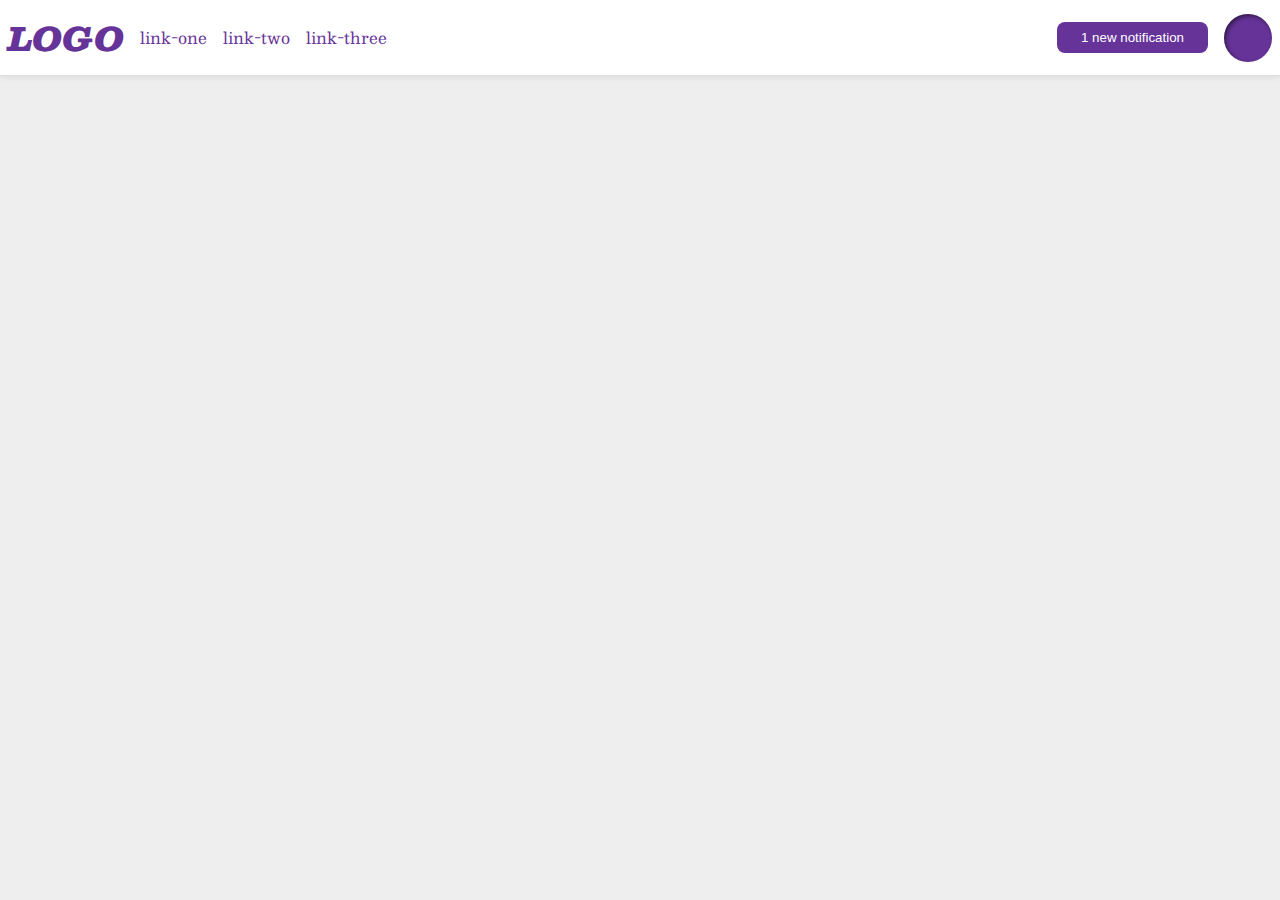
<file: flex/03-flex-header-2/index.html>
<!DOCTYPE html>
<html lang="en">
  <head>
    <meta charset="UTF-8">
    <meta http-equiv="X-UA-Compatible" content="IE=edge">
    <meta name="viewport" content="width=device-width, initial-scale=1.0">
    <title>Flex Header 2</title>
    <link rel="stylesheet" href="style.css">
  </head>
  <body>
    <div class="header">
      <div class="left">
      <div class="logo">
        LOGO
      </div>
      <ul class="links">
        <li><a href="google.com">link-one</a></li>
        <li><a href="google.com">link-two</a></li>
        <li><a href="google.com">link-three</a></li>
      </ul>
    </div>
    <div class="right">
      <button class="notifications">
        1 new notification
      </button>
      <div class="profile-image"></div>
    </div>
    </div>
  </body>
</html>
</file>
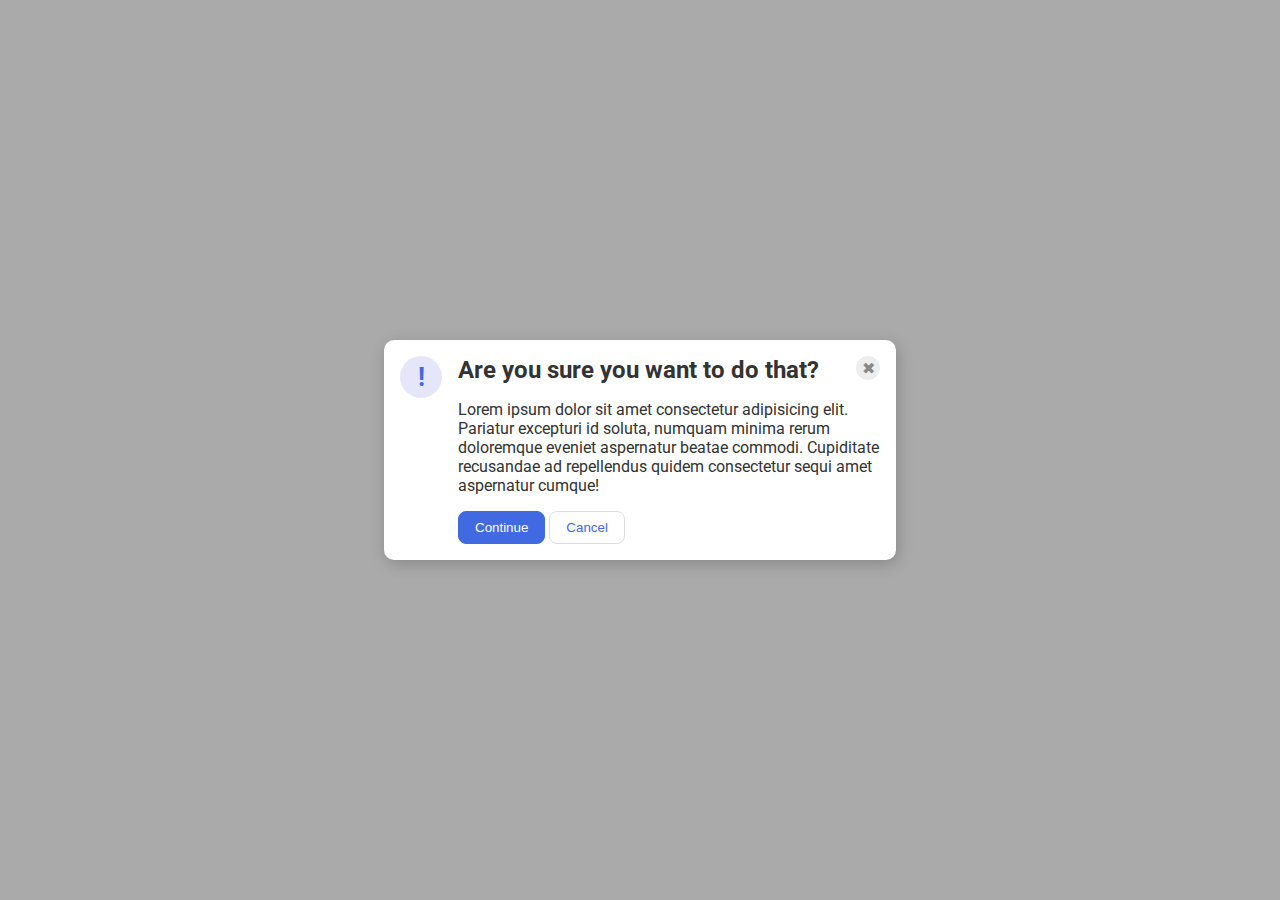
<file: flex/05-flex-modal/index.html>
<!DOCTYPE html>
<html lang="en">
  <head>
    <meta charset="UTF-8">
    <meta http-equiv="X-UA-Compatible" content="IE=edge">
    <meta name="viewport" content="width=device-width, initial-scale=1.0">
    <link rel="stylesheet" href="style.css">
    <title>Modal</title>
  </head>
  <body>
   <div class="modal">
      <div class="icon">!</div>
      <div class="container">
        <div class="header">Are you sure you want to do that?
          <div class="close-button">✖</div>
        </div>
        <div class="text">Lorem ipsum dolor sit amet consectetur adipisicing elit. Pariatur excepturi id soluta, numquam minima rerum doloremque eveniet aspernatur beatae commodi. Cupiditate recusandae ad repellendus quidem consectetur sequi amet aspernatur cumque!</div>
        <button class="continue">Continue</button>
        <button class="cancel">Cancel</button>
      </div>
    </div>
  </body>
</html>
</file>
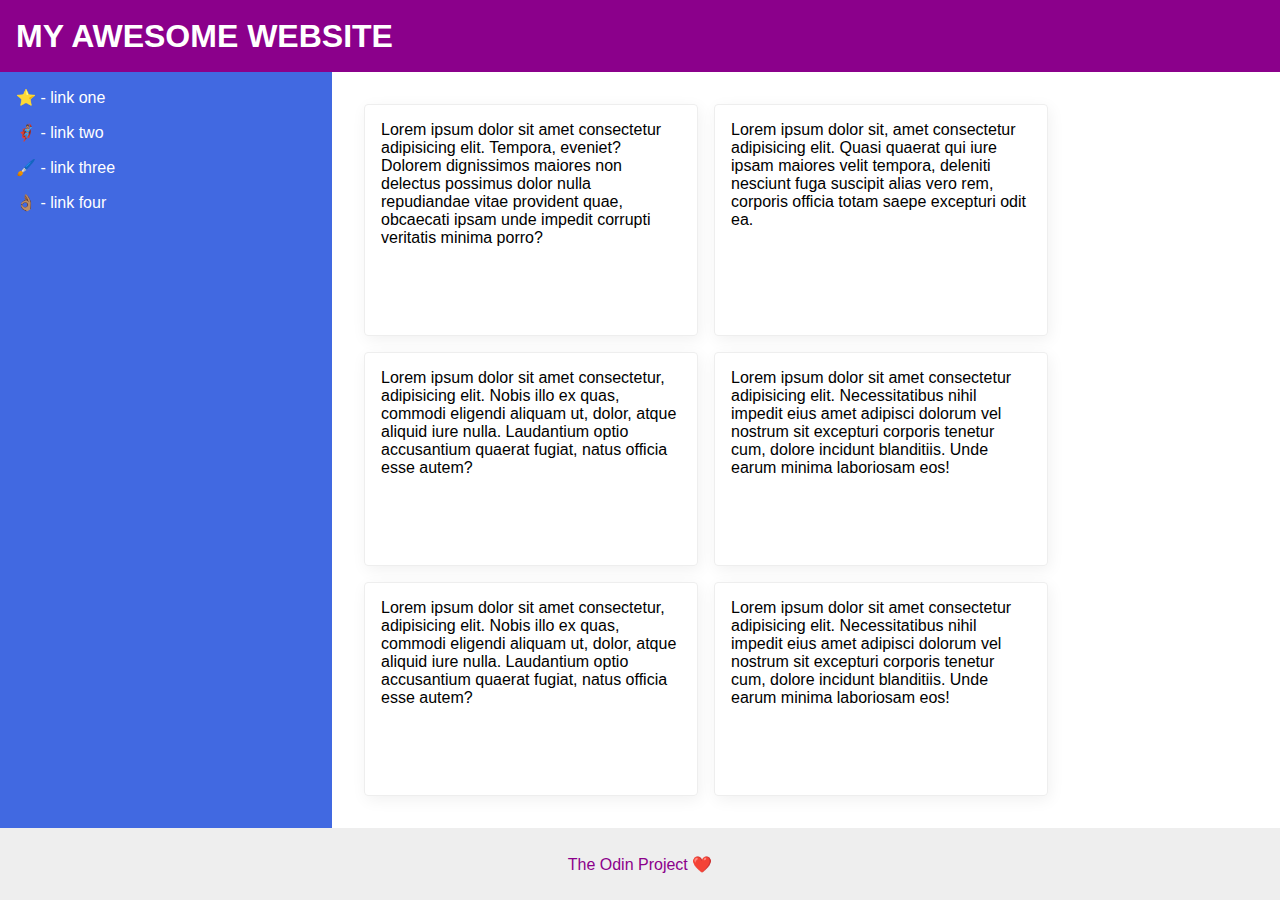
<file: flex/07-flex-layout-2/index.html>
<!DOCTYPE html>
<html lang="en">
  <head>
    <meta charset="UTF-8">
    <meta http-equiv="X-UA-Compatible" content="IE=edge">
    <meta name="viewport" content="width=device-width, initial-scale=1.0">
    <title>The Holy Grail</title>
    <link rel="stylesheet" href="style.css">
  </head>
  <body>
    <div class="header">
      MY AWESOME WEBSITE
    </div>

    <div class="content">
      <div class="sidebar">
        <ul>
          <li><a href="#">⭐ - link one</a></li>
          <li><a href="#">🦸🏽‍♂️ - link two</a></li>
          <li><a href="#">🖌️ - link three</a></li>
          <li><a href="#">👌🏽 - link four</a></li>
        </ul>
      </div>
      
      <div class="deck">
        <div class="card">Lorem ipsum dolor sit amet consectetur adipisicing elit. Tempora, eveniet? Dolorem dignissimos maiores non delectus possimus dolor nulla repudiandae vitae provident quae, obcaecati ipsam unde impedit corrupti veritatis minima porro?</div>
        <div class="card">Lorem ipsum dolor sit, amet consectetur adipisicing elit. Quasi quaerat qui iure ipsam maiores velit tempora, deleniti nesciunt fuga suscipit alias vero rem, corporis officia totam saepe excepturi odit ea.</div>
        <div class="card">Lorem ipsum dolor sit amet consectetur, adipisicing elit. Nobis illo ex quas, commodi eligendi aliquam ut, dolor, atque aliquid iure nulla. Laudantium optio accusantium quaerat fugiat, natus officia esse autem?</div>
        <div class="card">Lorem ipsum dolor sit amet consectetur adipisicing elit. Necessitatibus nihil impedit eius amet adipisci dolorum vel nostrum sit excepturi corporis tenetur cum, dolore incidunt blanditiis. Unde earum minima laboriosam eos!</div>
        <div class="card">Lorem ipsum dolor sit amet consectetur, adipisicing elit. Nobis illo ex quas, commodi eligendi aliquam ut, dolor, atque aliquid iure nulla. Laudantium optio accusantium quaerat fugiat, natus officia esse autem?</div>
        <div class="card">Lorem ipsum dolor sit amet consectetur adipisicing elit. Necessitatibus nihil impedit eius amet adipisci dolorum vel nostrum sit excepturi corporis tenetur cum, dolore incidunt blanditiis. Unde earum minima laboriosam eos!</div>
      </div>

    </div>
    <div class="footer">
      The Odin Project ❤️
    </div>
  </body>
</html>
</file>
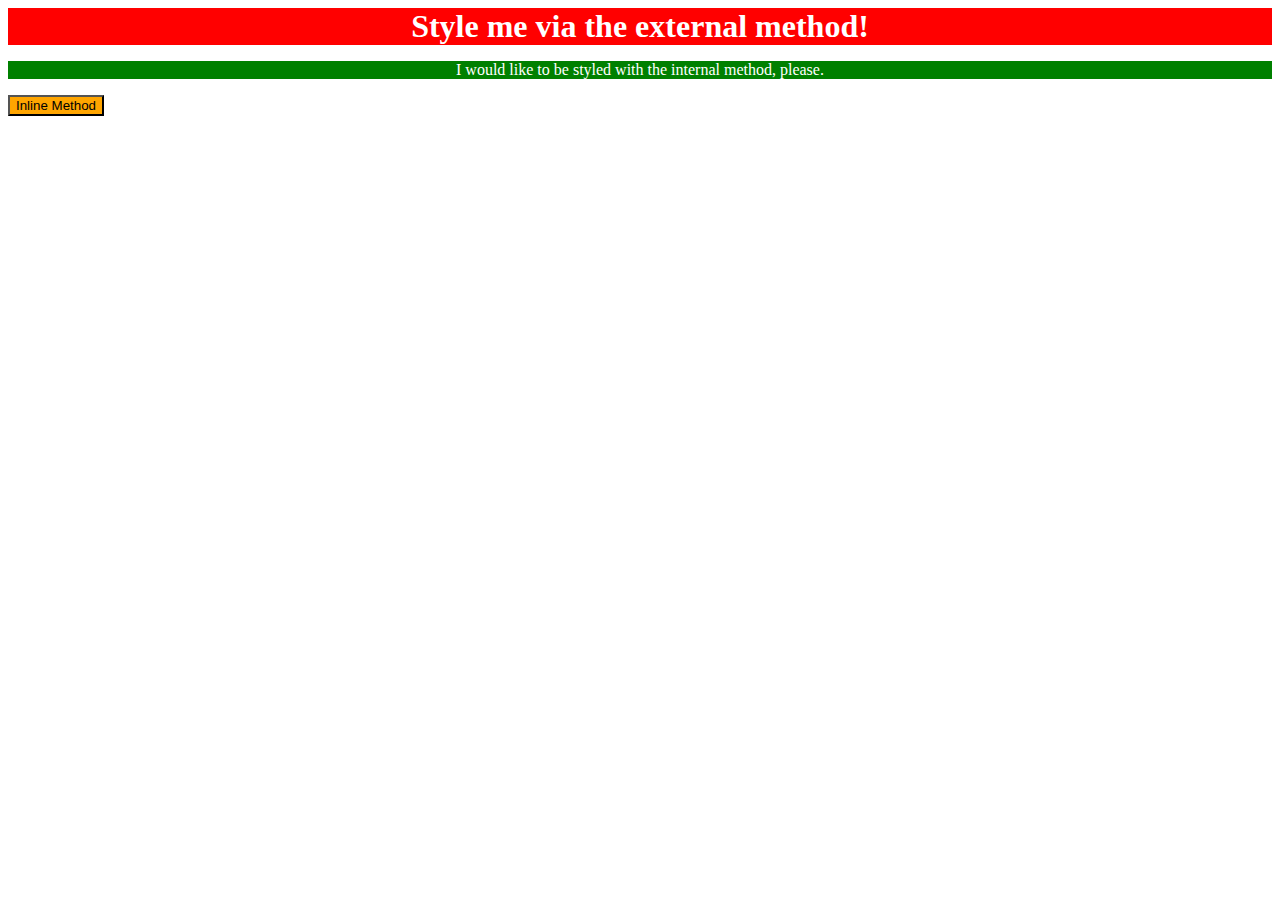
<file: foundations/01-css-methods/index.html>
<!DOCTYPE html>
<html lang="en">
  <head>
    <meta charset="UTF-8">
    <meta http-equiv="X-UA-Compatible" content="IE=edge">
    <meta name="viewport" content="width=device-width, initial-scale=1.0">

    <link rel="stylesheet" href="styles.css">

    <style>
      p {
        color:white;
        background-color: green;
        text-align: center;
      }
    </style>

    <title>Methods for Adding CSS</title>
  </head>
  <body>
    <div>Style me via the external method!</div>
    <p>I would like to be styled with the internal method, please.</p>
    <button style = "color:black; background-color: orange; text-align: center;">Inline Method</button>
  </body>
</html>
</file>
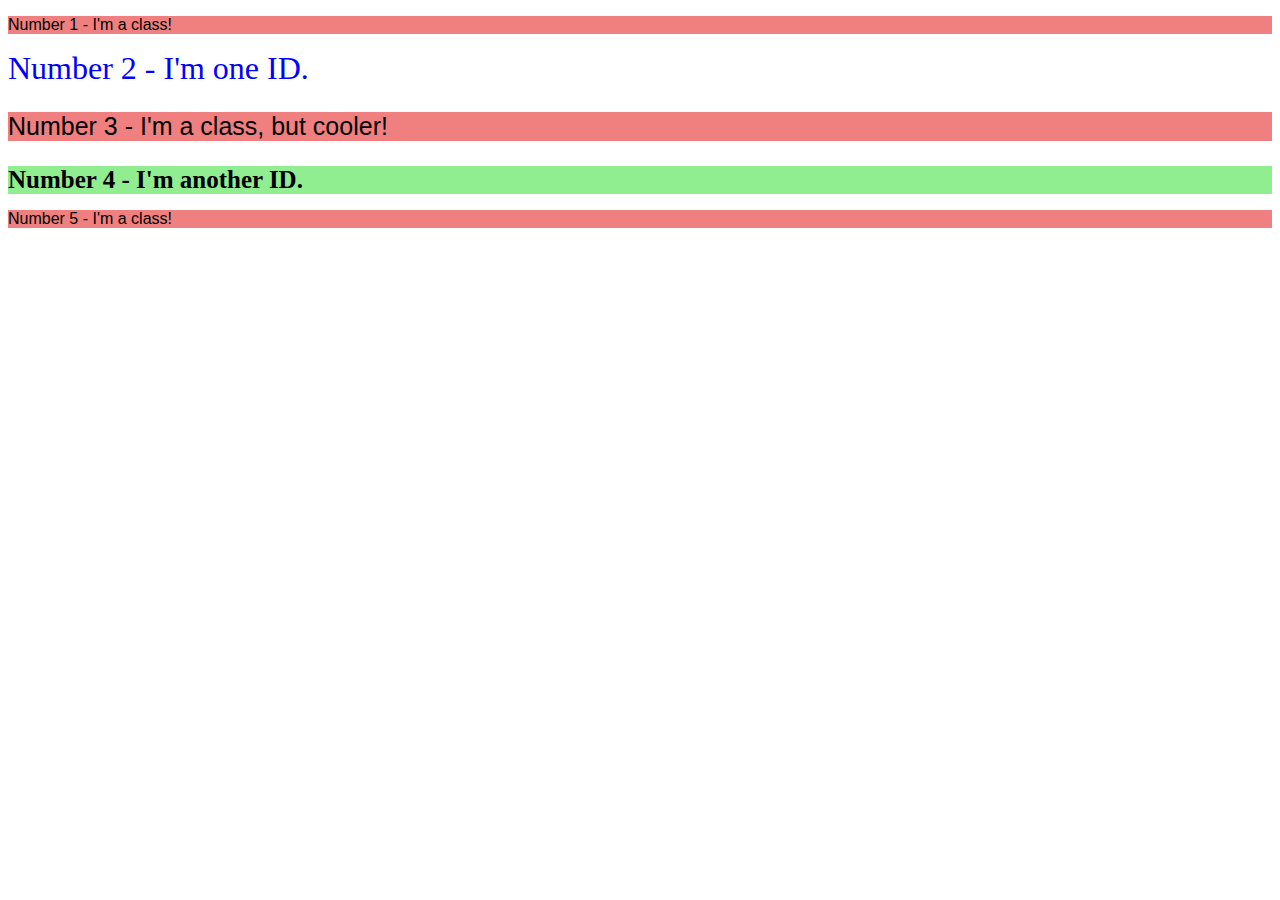
<file: foundations/02-class-id-selectors/index.html>
<!DOCTYPE html>
<html lang="en">
  <head>
    <meta charset="UTF-8">
    <meta http-equiv="X-UA-Compatible" content="IE=edge">
    <meta name="viewport" content="width=device-width, initial-scale=1.0">
    <title>Class and ID Selectors</title>
    <link rel="stylesheet" href="style.css">
  </head>
  <body>
    <p class = "cool"> Number 1 - I'm a class!</p>
    <div id="number_2">Number 2 - I'm one ID.</div>
    <p class = "cool cooler" id="number_3">Number 3 - I'm a class, but cooler!</p>
    <div id = "number_4">Number 4 - I'm another ID.</div>
    <p class = "cool">Number 5 - I'm a class!</p>
  </body>
</html>
</file>
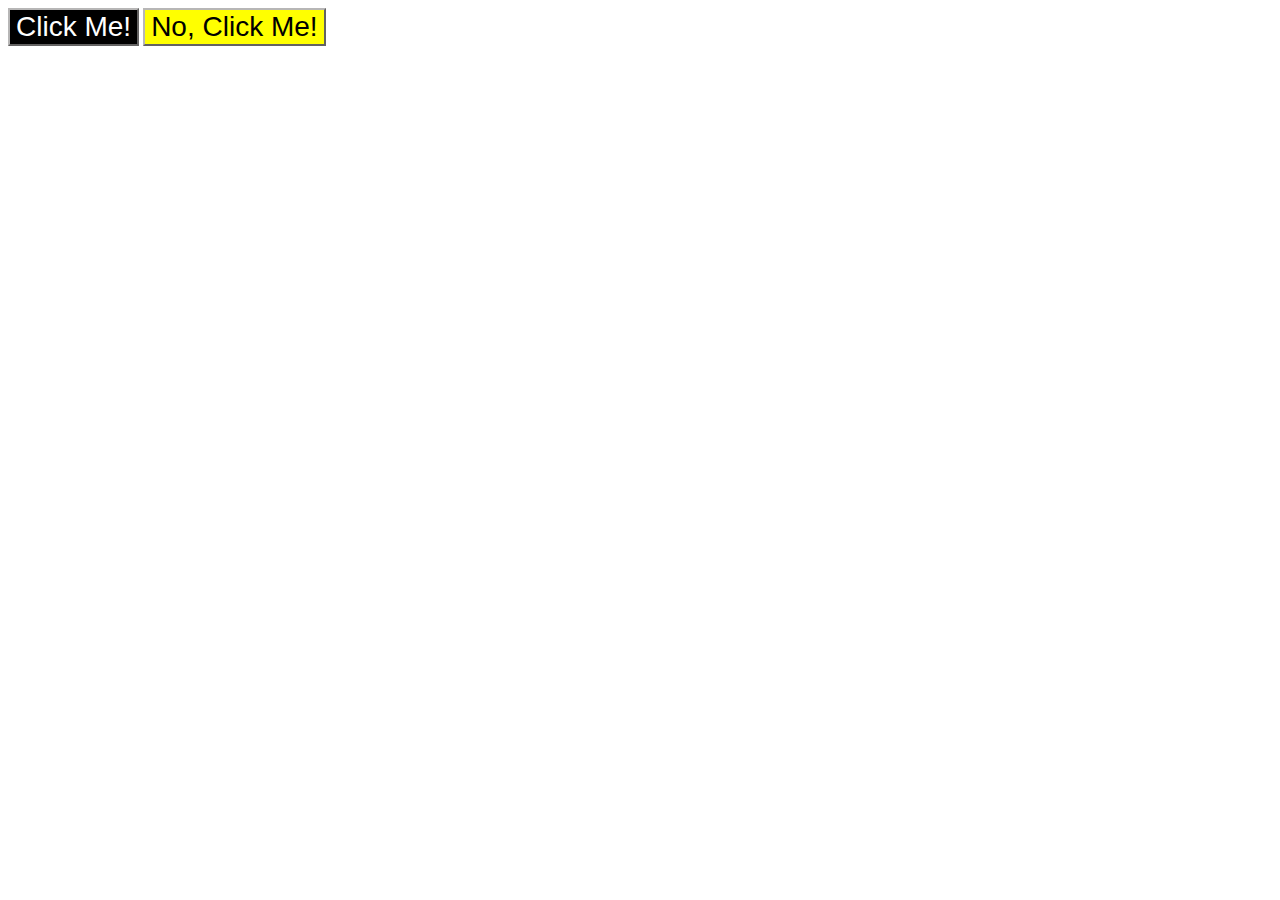
<file: foundations/03-grouping-selectors/index.html>
<!DOCTYPE html>
<html lang="en">
  <head>
    <meta charset="UTF-8">
    <meta http-equiv="X-UA-Compatible" content="IE=edge">
    <meta name="viewport" content="width=device-width, initial-scale=1.0">
    <title>Grouping Selectors</title>
    <link rel="stylesheet" href="style.css">
  </head>
  <body>
    <button class="black_button" >Click Me!</button>
    <button class="yellow_button" >No, Click Me!</button>
  </body>
</html>
</file>
<file: flex/03-flex-header-2/style.css>
/* this is some magical font-importing.  
you'll learn about it later. */
@import url('https://fonts.googleapis.com/css2?family=Besley:ital,wght@0,400;1,900&display=swap');

body {
  margin: 0;
  background: #eee;
  font-family: Besley, serif;
}

.header {
  background: white;
  border-bottom: 1px solid #ddd;
  box-shadow: 0 0 8px rgba(0,0,0,.1);
  display: flex;
  flex-direction: row;
  padding: 8px;
  gap: 16px;
  align-items: center;
  justify-content: space-between;
}

.profile-image {
  background: rebeccapurple;
  box-shadow: inset 2px 2px 4px rgba(0,0,0,.5);
  border-radius: 50%;
  width: 48px;
  height: 48px;
  display: flex;
}

.logo {
  color: rebeccapurple;
  font-size: 32px;
  font-weight: 900;
  font-style: italic;
}

button {
  border: none;
  border-radius: 8px;
  background: rebeccapurple;
  color: white;
  padding: 8px 24px;
}

a {
  /* this removes the line under our links */
  text-decoration: none;
  color: rebeccapurple;
}

ul {
  list-style-type: none;
  display: flex;
  flex-direction: row;
  gap: 16px;
  padding: 0;
}

.right,.left {
  display: flex;
  flex-direction: row;
  align-items: center;
  justify-content: center;
  gap: 16px;
}
</file>
<file: flex/05-flex-modal/style.css>
@import url('https://fonts.googleapis.com/css2?family=Roboto:wght@400;700&display=swap');

html, body {
  height: 100%;
}

.header {
  font-weight: bold;
  font-size: x-large;
  display: flex;
  flex-direction: row;
  justify-content: space-between;
  margin-bottom: 16px;
}

.text {
  margin-bottom: 16px;
}

body {
  font-family: Roboto, sans-serif;
  margin: 0;
  background: #aaa;
  color: #333;
  /* I'll give you this one for free lol */
  display: flex;
  align-items: center;
  justify-content: center;
}

.modal {
  background: white;
  width: 480px;
  border-radius: 10px;
  box-shadow: 2px 4px 16px rgba(0,0,0,.2);
  padding: 16px;
  display: flex;
  flex-direction: row;
  gap: 16px;
}

.icon {
  color: royalblue;
  font-size: 26px;
  font-weight: 700;
  background: lavender;
  width: 42px;
  height: 42px;
  border-radius: 50%;
  display: flex;
  align-items: center;
  justify-content: center;
  flex-shrink: 0;
}

.close-button {
  background: #eee;
  border-radius: 50%;
  color: #888;
  font-weight: 400;
  font-size: 16px;
  height: 24px;
  width: 24px;
  display: flex;
  align-items: center;
  justify-content: center;
  flex-shrink: 0;
}

button {
  padding: 8px 16px;
  border-radius: 8px;
}

button.continue {
  background: royalblue;
  border: 1px solid royalblue;
  color: white;
}

button.cancel {
  background: white;
  border: 1px solid #ddd;
  color: royalblue;
}
</file>
<file: flex/07-flex-layout-2/style.css>
body {
  font-family: -apple-system, BlinkMacSystemFont, 'Segoe UI', Roboto, Oxygen, Ubuntu, Cantarell, 'Open Sans', 'Helvetica Neue', sans-serif;
  margin: 0;
  min-height: 100vh;
  display: flex;
  flex-direction: column;
}

.content {
  display: flex;
  flex-direction: row;
  flex-grow: 2;
}

.header {
  height: 72px;
  background: darkmagenta;
  color: white;
  font-size: 32px;
  font-weight: 900;
  display: flex;
  align-items: center;
  padding-left: 16px;
}

.footer {
  height: 72px;
  background: #eee;
  color: darkmagenta;
  display: flex;
  align-items: center;
  justify-content: center;
}

.sidebar {
  width: 300px;
  background: royalblue;
  display: flex;
  flex-shrink: 0;
  padding: 16px;
  justify-content: left;
}

a {
  font-size: 24;
  color: white;
  text-decoration: none;
}

ul {
  list-style: none;
  padding: 0;
  margin: 0;
}

li {
  margin-bottom: 16px;
}

.deck {
  display: flex;
  flex-direction: row;
  flex-wrap: wrap;
  gap: 16px;
  padding: 32px;
}

.card {
  border: 1px solid #eee;
  box-shadow: 2px 4px 16px rgba(0,0,0,.06);
  border-radius: 4px;
  width: 300px;
  padding: 16px;
}
</file>
<file: foundations/01-css-methods/styles.css>
div {
    color: white;
    background-color: red;
    font-weight: bold;
    text-align: center;
    font-size: 32px;
}
</file>
<file: foundations/02-class-id-selectors/style.css>
.cool {
    background-color: lightcoral;
    color: black;
    font-family: Verdana, Geneva, Tahoma, sans-serif;
}

.cooler{
    font-size: 25px;
}

#number_2 {
    background-color: white;
    color: blue;
    font-size: 32px;
}

#number_4 {
    background-color: lightgreen;
    color: black;
    font-size: 25px;
    font-weight: bold;
}
</file>
<file: foundations/03-grouping-selectors/style.css>
.black_button, .yellow_button {
    border-color: rgb(183, 182, 182);
    font-size: 28px;
    font-family: Helvetica, "Times New Roman", sans-serif;
}

.black_button {
    color:white;
    background-color: black;
}

.yellow_button {
    color: black;
    background-color: yellow;
}
</file>
